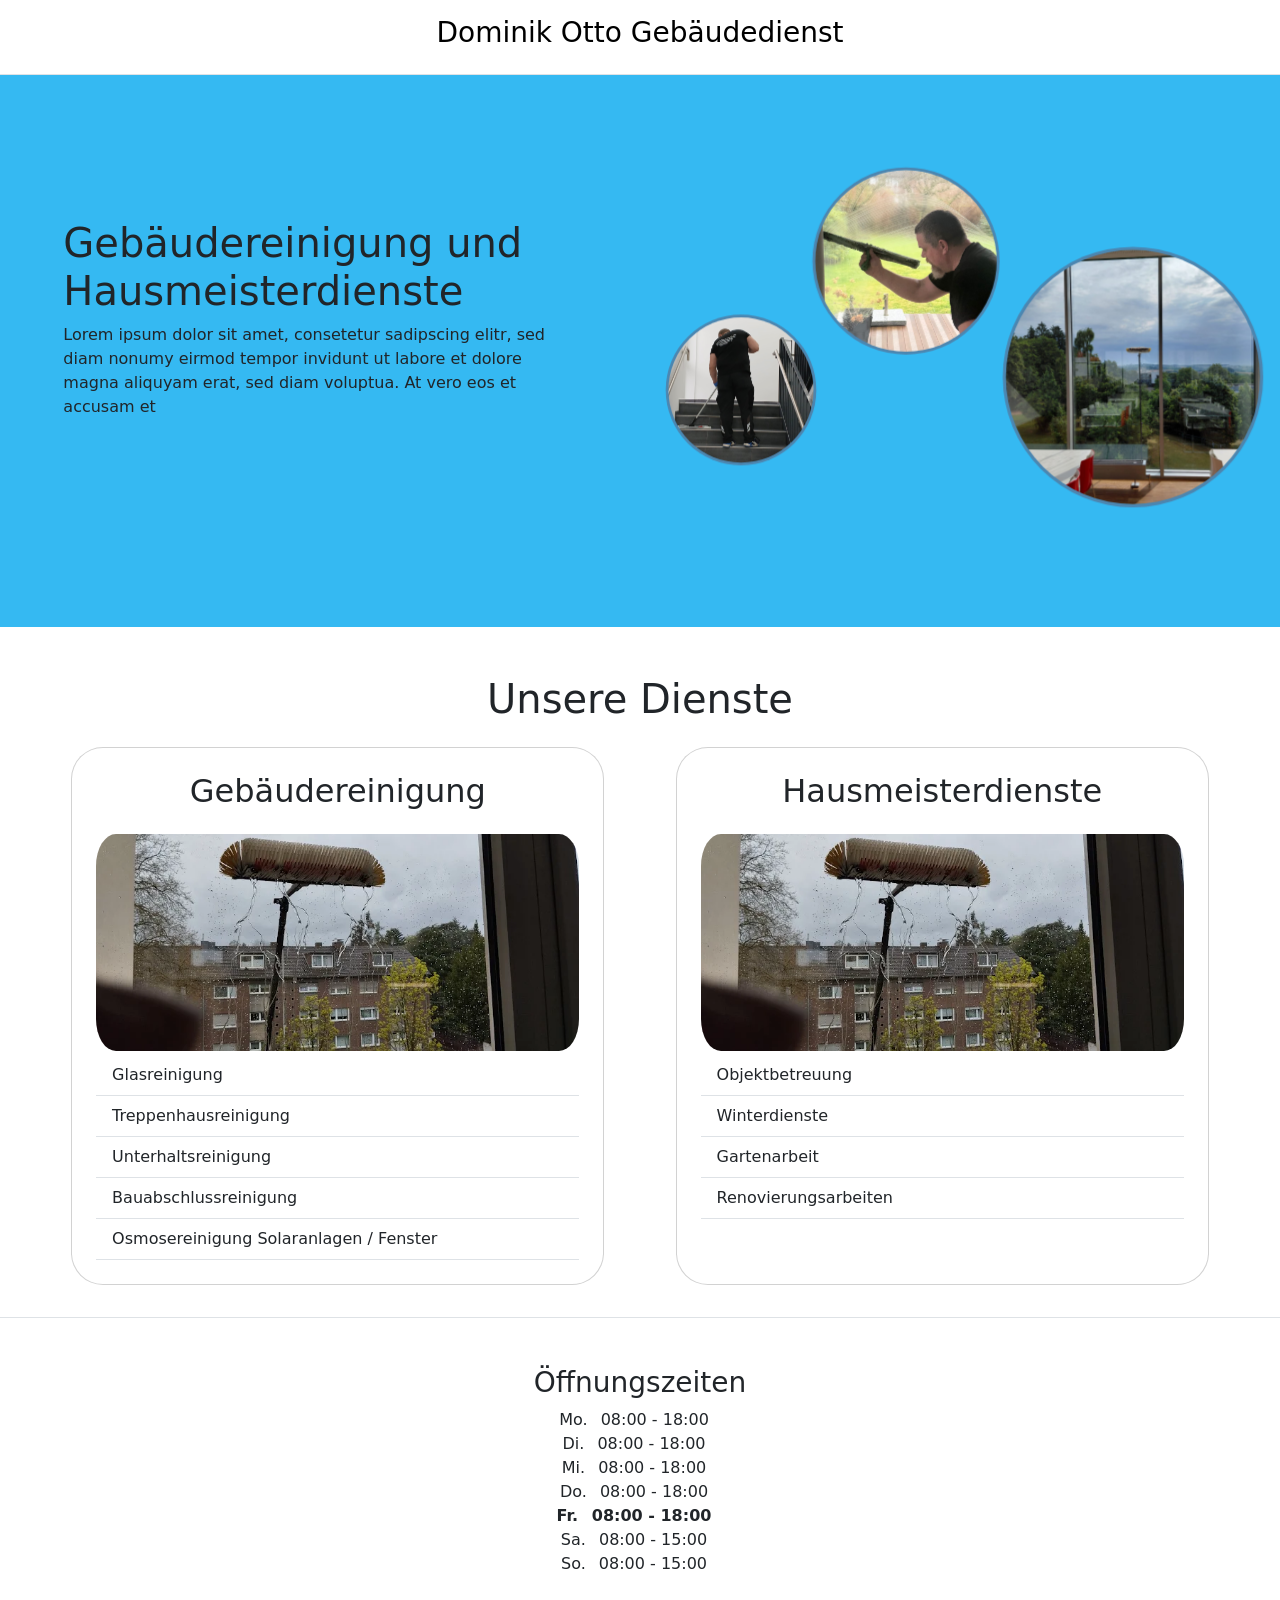
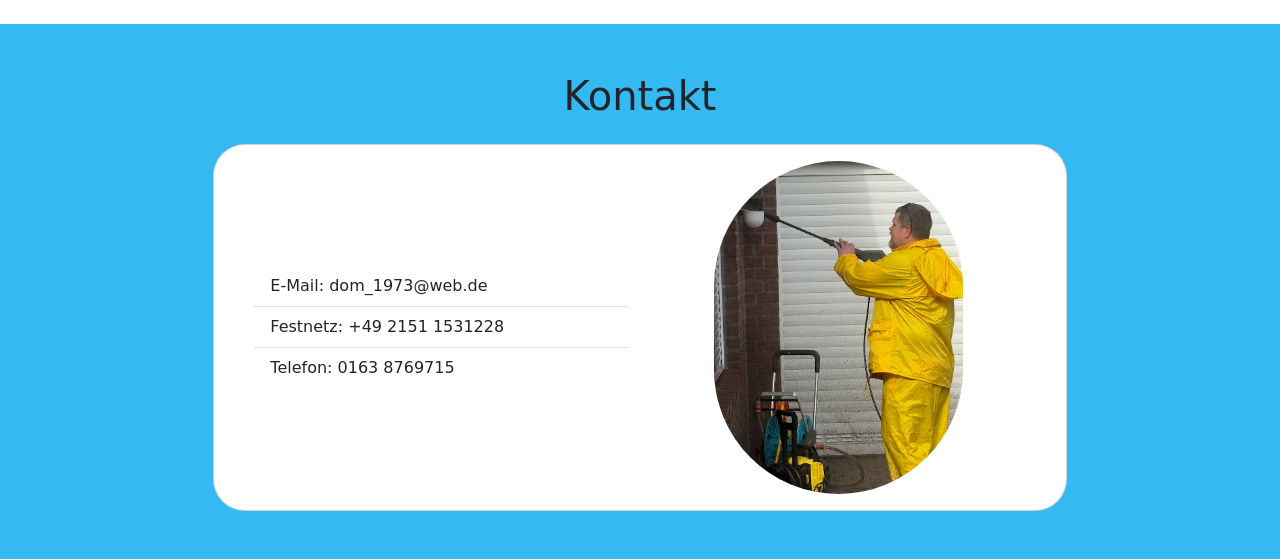
<file: index.html>
<!DOCTYPE html>
<html lang="de" data-bs-theme="light">
<head>
    <meta charset="UTF-8">
    <meta name="viewport" content="width=device-width, initial-scale=1.0">
    <title>Dominik Otto Gebäudedienst</title>
    <link rel="stylesheet" href="assets/css/bootstrap/bootstrap.min.css">
    <link rel="stylesheet" href="assets/css/index/index.css">
</head>
<body>
    <div class="navbar border-bottom sticky-top bg-white">
        <div class="container-fluid pt-2 pb-2">
            <div class="col-12 text-center">
                <a class="navbar-brand m-0" href="index.html">
                    <h3>
                        Dominik Otto Gebäudedienst
                    </h3>
                </a>
            </div>
        </div>
    </div>
    <!-- <div class="container-fluid row col-12 m-0 p-0">
        <div class="row m-0 p-0" style="height: 60vh;">
            <img src="./assets/img/test/1.webp" class="w-1000 h-100 m-0 p-0">
        </div>
        <div class="">
            
        </div>
    </div> -->

    <div class="container-fluid p-0">
        <div class="row m-0 p-0 mainBg">
            <div class="row m-0 p-0 bubble-img-container">
                <div class="col-md-6 d-flex justify-content-center mb-5">
                    <div class="col-10">
                        <h1>
                            Gebäudereinigung und Hausmeisterdienste
                        </h1>
                        <p>
                            Lorem ipsum dolor sit amet, consetetur sadipscing elitr, sed diam nonumy eirmod tempor invidunt ut labore et dolore magna aliquyam erat, sed diam voluptua. At vero eos et accusam et                
                        </p>
                    </div>
                </div>
                <div class="col-md-6 d-flex justify-content-center">
                    <div class="col-9 position-relative" style="min-height: 9rem;">
                        <div class="position-absolute col-lg-7 col-md-8 col-sm-5 col-7 translate-middle" style="top: 60%; left: 87.5%;">
                            <div class="bubble-img-single-container">
                                <div class="w-100 h-100 position-absolute top-0 start-0 bubble-img-border" style="clip-path: circle(41%);"></div>
                                <img src="assets/img/bubble/2.jpeg" alt="test" class="bubble-img w-100" style="clip-path: circle(40%);">
                            </div>
                        </div>
                        <div class="position-absolute col-lg-5 col-md-6 col-sm-4 col-5 translate-middle" style="top: 16%; left: 38.25%;">
                            <div class="bubble-img-single-container">
                                <div class="w-100 h-100 position-absolute top-0 start-0 bubble-img-border" style="clip-path: circle(41.25%);"></div>
                                <img src="assets/img/bubble/3.jpeg" alt="test" class="bubble-img w-100" style="clip-path: circle(40%);">
                            </div>
                        </div>
                        <div class="position-absolute col-lg-4 col-md-5 col-sm-3 col-4 translate-middle" style="top: 65%; left: 2.5%;">
                            <div class="bubble-img-single-container">
                                <div class="w-100 h-100 position-absolute top-0 start-0 bubble-img-border" style="clip-path: circle(41.5%);"></div>
                                <img src="assets/img/bubble/1.jpeg" alt="test" class="bubble-img w-100" style="clip-path: circle(40%);">
                            </div>
                        </div>
                    </div>
                </div>
            </div>
        </div>
        <div class="row m-0 p-0 text-center mt-5 mb-3">
            <h1>Unsere Dienste</h1>
        </div>
        <div class="row justify-content-evenly m-0 p-0 pb-3 border-bottom">
            <div class="col-md-5 col-10 mb-3 card rounded-5 p-4">
                <div class="row mb-3 text-center">
                    <h2>Gebäudereinigung</h2>
                </div>
                <div class="row">
                    <img src="assets/img/test/4.webp" alt="Test" class="w-100 rounded-5">
                </div>
                <div class="row m-0 p-0 mt-1">
                    <div class="row m-0 p-0">
                        <div class="row m-0 p-0">
                            <ul class="list-group list-group-flush p-0">
                                <li class="list-group-item border-bottom" data-bs-toggle="collapse" href="#glasreinigung" role="button">
                                        Glasreinigung
                                </li>
                            </ul>
                        </div>
                        <div class="row m-0 p-0 collapse border-bottom" id="glasreinigung">
                            <p>Hi</p>
                        </div>
                    </div>
                    <div class="row m-0 p-0">
                        <div class="row m-0 p-0">
                            <ul class="list-group list-group-flush p-0">
                                <li class="list-group-item border-bottom" data-bs-toggle="collapse" href="#treppenhausreinigung" role="button">
                                        Treppenhausreinigung
                                </li>
                            </ul>
                        </div>
                        <div class="row m-0 p-0 collapse border-bottom" id="treppenhausreinigung">
                            <p>Hi</p>
                        </div>
                    </div>
                    <div class="row m-0 p-0">
                        <div class="row m-0 p-0">
                            <ul class="list-group list-group-flush p-0">
                                <li class="list-group-item border-bottom" data-bs-toggle="collapse" href="#unterhaltsreinigung" role="button">
                                        Unterhaltsreinigung
                                </li>
                            </ul>
                        </div>
                        <div class="row m-0 p-0 collapse border-bottom" id="unterhaltsreinigung">
                            <p>Hi</p>
                        </div>
                    </div>
                    <div class="row m-0 p-0">
                        <div class="row m-0 p-0">
                            <ul class="list-group list-group-flush p-0">
                                <li class="list-group-item border-bottom" data-bs-toggle="collapse" href="#bauabschlussreinigung" role="button">
                                        Bauabschlussreinigung
                                </li>
                            </ul>
                        </div>
                        <div class="row m-0 p-0 collapse border-bottom" id="bauabschlussreinigung">
                            <p>Hi</p>
                        </div>
                    </div>
                    <div class="row m-0 p-0">
                        <div class="row m-0 p-0">
                            <ul class="list-group list-group-flush p-0">
                                <li class="list-group-item border-bottom" data-bs-toggle="collapse" href="#solaranlagen_fenster" role="button">
                                        Osmosereinigung Solaranlagen / Fenster
                                </li>
                            </ul>
                        </div>
                        <div class="row m-0 p-0 collapse border-bottom" id="solaranlagen_fenster">
                            <p>Hi</p>
                        </div>
                    </div>
                </div>
            </div>
            <div class="col-md-5 col-10 mb-3 card rounded-5 p-4">
                <div class="row mb-3 text-center">
                    <h2>Hausmeisterdienste</h2>
                </div>
                <div class="row">
                    <img src="assets/img/test/4.webp" alt="Test" class="w-100 rounded-5">
                </div>
                <div class="row m-0 p-0 mt-1">
                    <div class="row m-0 p-0">
                        <ul class="list-group list-group-flush p-0">
                            <li class="list-group-item border-bottom" data-bs-toggle="collapse" href="#objektbetreuung" role="button">
                                    Objektbetreuung
                            </li>
                        </ul>
                    </div>
                    <div class="row m-0 p-0 collapse border-bottom" id="objektbetreuung">
                        <p>Hi</p>
                    </div>
                </div>
                <div class="row m-0 p-0">
                    <div class="row m-0 p-0">
                        <ul class="list-group list-group-flush p-0">
                            <li class="list-group-item border-bottom" data-bs-toggle="collapse" href="#winterdienste" role="button">
                                    Winterdienste 
                            </li>
                        </ul>
                    </div>
                    <div class="row m-0 p-0 collapse border-bottom" id="winterdienste">
                        <p>Hi</p>
                    </div>
                </div>
                <div class="row m-0 p-0">
                    <div class="row m-0 p-0">
                        <ul class="list-group list-group-flush p-0">
                            <li class="list-group-item border-bottom" data-bs-toggle="collapse" href="#gartenarbeit" role="button">
                                    Gartenarbeit 
                            </li>
                        </ul>
                    </div>
                    <div class="row m-0 p-0 collapse border-bottom" id="gartenarbeit">
                        <p>Hi</p>
                    </div>
                </div>
                <div class="row m-0 p-0">
                    <div class="row m-0 p-0">
                        <ul class="list-group list-group-flush p-0">
                            <li class="list-group-item border-bottom" data-bs-toggle="collapse" href="#renovierungsarbeiten" role="button">
                                    Renovierungsarbeiten 
                            </li>
                        </ul>
                    </div>
                    <div class="row m-0 p-0 collapse border-bottom" id="renovierungsarbeiten">
                        <p>Hi</p>
                    </div>
                </div>
            </div>
        </div>
        <div class="row m-0 p-0 mt-5 mb-5 text-center">
            <h3>Öffnungszeiten</h3>
            <ul class="list-group">
                <li class="opening-time-text">Mo. <span class="m-0 p-0 ms-2">08:00 - 18:00</span></li>
                <li class="opening-time-text">Di. <span class="m-0 p-0 ms-2">08:00 - 18:00</span></li>
                <li class="opening-time-text">Mi. <span class="m-0 p-0 ms-2">08:00 - 18:00</span></li>
                <li class="opening-time-text">Do. <span class="m-0 p-0 ms-2">08:00 - 18:00</span></li>
                <li class="opening-time-text">Fr. <span class="m-0 p-0 ms-2">08:00 - 18:00</span></li>
                <li class="opening-time-text">Sa. <span class="m-0 p-0 ms-2">08:00 - 15:00</span></li>
                <li class="opening-time-text">So. <span class="m-0 p-0 ms-2">08:00 - 15:00</span></li>
            </ul>
        </div>
        <div class="row m-0 p-0 pb-5 mainBg">
            <div class="row m-0 mt-5 mb-3 p-0 text-center">
                <h1>Kontakt</h1>
            </div>
            <div class="row m-0 p-0 justify-content-center">
                <div class="col-md-8 col-10 card rounded-5">
                    <div class="row m-0 card-body">
                        <div class="col-md-6 d-flex align-items-center">
                            <ul class="list-group list-group-flush w-100">
                                <li class="list-group-item">E-Mail: dom_1973@web.de</li>
                                <li class="list-group-item">Festnetz: +49 2151 1531228</li>
                                <li class="list-group-item">Telefon: 0163 8769715</li>
                            </ul>
                        </div>
                        <div class="col-md-6 d-flex justify-content-center">
                            <img src="assets/img/test/6.webp" alt="Test" class="col-8 rounded-pill">
                        </div>
                    </div>
                </div>
            </div>
        </div>
        <!-- <div class="row m-0 p-2 border-top d-flex">
            <a class="text-decoration-none">Impressum</a>
            <a class="text-decoration-none">Datenschutz</a>
        </div> -->
    </div>
</body>
<script>
    let popDelay = 0;

    document.querySelectorAll(".bubble-img-single-container").forEach((el) => {
        el.classList.add("popAnimation");
        el.style.animationDelay = popDelay + 's';
        popDelay += 0.4;
    });

    function highlightTodayDate() {
        const today = new Date();
        const day = today.getDay() === 0 ? 6 : today.getDay() - 1;
        document.querySelectorAll('.opening-time-text')[day].classList.add('bold-text');
    }

    highlightTodayDate();
</script>
<script src="assets/js/bootstrap/bootstrap.min.js"></script>
</html>
</file>
<file: assets/css/index/index.css>
.mainBg {
    background: #35B9F2;
    /* background: linear-gradient(180deg,rgba(53, 185, 242, 1) 0%, rgba(53, 185, 242, 1) 80%, rgba(255, 255, 255, 1) 100%); */
}

.img-collection-main {
    height: 50vh;
    overflow: hidden;
    background: rgba(0, 0, 0, 1%);
}

.img-collection-item {
    right: 0;
    transition: right 1.5s ease;
    overflow: hidden;
}

.img-collection-item-img {
    min-height: 50vh !important;
}

.img-collection-overlay {
    height: 50vh;
    background: rgba(0, 0, 0, 25%);
    z-index: 1;
}

.img-collection-overlay-heaer {
    text-shadow: 0 1px 10px black;
}

.popAnimation {
    width: 100%;
    transform: scale(0);
    animation: popAnim 1s ease;
    animation-fill-mode: forwards;
}

.appearAnimationDelay1 {
    opacity: 0;
    animation: appearAnim 1s 0.5s ease;
    animation-fill-mode: forwards;
}

.appearAnimationDelay2 {
    opacity: 0;
    animation: appearAnim 1s 1s ease;
    animation-fill-mode: forwards;
}

.service {
    background: rgba(0, 0, 0, 0.35);
}

.bubble-img-border {
    background: #4C86B0;
}

.bubble-img-container {
    margin-top: 5rem !important;
    margin-bottom: 5rem !important;
}

.bold-text {
    font-weight: bold;
}

@media only screen and (min-width: 768px) {
    .bubble-img-container {
        margin-top: 9rem !important;
        margin-bottom: 9rem !important;
    }
}

@keyframes appearAnim {
    0% {opacity: 0;}
    100% {opacity: 100%;}
}

@keyframes popAnim {
    0% {transform: scale(0);}
    100% {transform: scale(1);}
}
</file>
